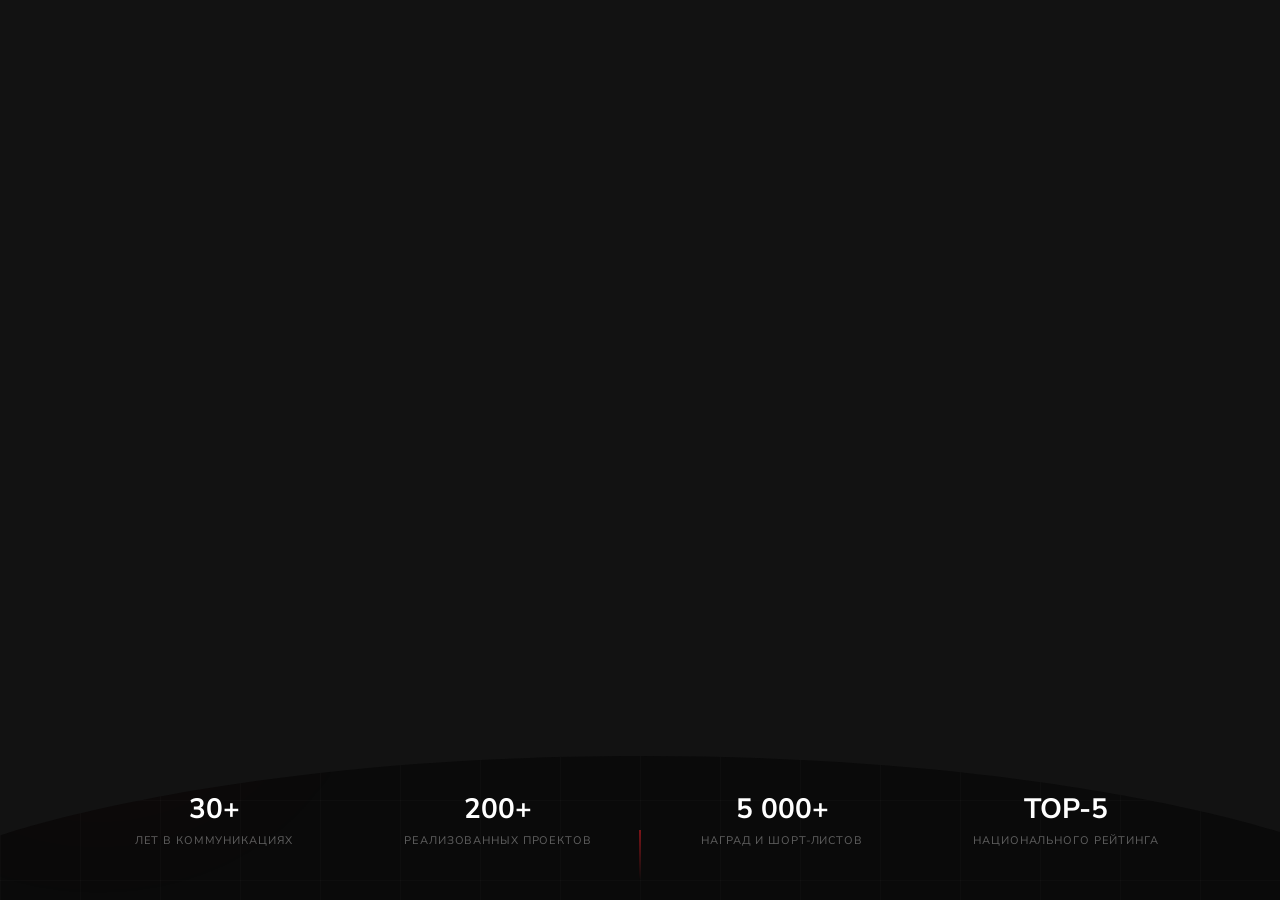
<file: index.html>
<!DOCTYPE html>
<html lang="ru">
<!--<< Header Area >>-->

<head>
    <!-- ========== Meta Tags ========== -->
     <meta charset="UTF-8">
    <meta http-equiv="X-UA-Compatible" content="IE=edge">
    <meta name="viewport" content="width=device-width, initial-scale=1">
    <meta name="author" content="SPN Communications">
    <meta name="description" content="SPN Communications - Консалтинговое агентство в сфере международных и стратегических коммуникаций. 30 лет опыта, 200+ проектов, 5000+ наград.">
    <!-- ======== Page title ============ -->
    <title>SPN Communications — Фабрика Коммуникаций</title>
    <!--<< Favcion >>-->
    <link rel="shortcut icon" href="assets/img/favicon.svg">
    <!--<< Bootstrap min.css >>-->
    <link rel="stylesheet" href="assets/css/bootstrap.min.css">
    <!--<< All Min Css >>-->
    <link rel="stylesheet" href="assets/css/all.min.css">
    <!--<< Animate.css >>-->
    <link rel="stylesheet" href="assets/css/animate.css">
    <!--<< Magnific Popup.css >>-->
    <link rel="stylesheet" href="assets/css/magnific-popup.css">
    <!--<< MeanMenu.css >>-->
    <link rel="stylesheet" href="assets/css/meanmenu.css">
    <!--<< Swiper Bundle.css >>-->
    <link rel="stylesheet" href="assets/css/swiper-bundle.min.css">
    <!--<< Nice Select.css >>-->
    <link rel="stylesheet" href="assets/css/nice-select.css">
    <!--<< Main.css >>-->
    <link rel="stylesheet" href="assets/css/main.css">
    <!-- SVG Animation Styles -->
    <style>
        @keyframes spn-float1{0%,100%{transform:translateY(0) rotate(0deg)}50%{transform:translateY(-15px) rotate(5deg)}}
        @keyframes spn-float2{0%,100%{transform:translateY(0) rotate(0deg)}50%{transform:translateY(10px) rotate(-3deg)}}
        @keyframes spn-pulse{0%,100%{opacity:.15}50%{opacity:.35}}
        @keyframes spn-dash{to{stroke-dashoffset:0}}
        @keyframes spn-rotate{from{transform:rotate(0deg)}to{transform:rotate(360deg)}}
        @keyframes spn-scale{0%,100%{transform:scale(1)}50%{transform:scale(1.05)}}
        @keyframes spn-fade{0%,100%{opacity:.3}50%{opacity:.7}}
        @keyframes spn-slide{0%{transform:translateX(-10px)}100%{transform:translateX(10px)}}
        .spn-f1{animation:spn-float1 6s ease-in-out infinite}
        .spn-f2{animation:spn-float2 8s ease-in-out infinite}
        .spn-p{animation:spn-pulse 4s ease-in-out infinite}
        .spn-dl{stroke-dasharray:200;stroke-dashoffset:200;animation:spn-dash 3s ease forwards}
        .spn-rot{animation:spn-rotate 20s linear infinite}
        .spn-sc{animation:spn-scale 4s ease-in-out infinite}
        .spn-fd{animation:spn-fade 3s ease-in-out infinite}
        .spn-sl{animation:spn-slide 4s ease-in-out infinite alternate}
        .featured-card .thumb svg:hover,.blog-card .main-thumb svg:hover{transform:scale(1.03);transition:transform .3s ease}
        .featured-card .thumb svg,.blog-card .main-thumb svg{transition:transform .3s ease}
        /* Fix typography consistency */
        .section-title-four .title span,
        .section-title-four .title {
            font-family: 'Oswald', sans-serif !important;
            font-weight: 700 !important;
        }
        .section-title-four .title span {
            font-weight: 400 !important;
            color: inherit;
        }
        /* Ensure client grid text is consistent */
        .our-client-area-four .title span {
            font-family: 'Oswald', sans-serif !important;
        }


        /* === SPN HERO === */
        /* === SPN HERO v2 — unique morphing blob design === */
        .spn-hero {
            position: relative;
            min-height: 100vh;
            background: #0a0a0a;
            overflow: hidden;
            display: flex;
            flex-direction: column;
        }
        .spn-hero__blobs {
            position: absolute;
            top: 0; left: 0;
            width: 100%; height: 100%;
            z-index: 1;
            overflow: hidden;
        }
        .spn-hero__blob {
            position: absolute;
            border-radius: 50%;
            filter: blur(80px);
            opacity: 0;
            animation: spn-blob-in 2s ease forwards;
        }
        .spn-hero__blob--1 {
            width: 500px; height: 500px;
            background: radial-gradient(circle, rgba(237,28,36,0.2) 0%, transparent 70%);
            top: -10%; right: -5%;
            animation-delay: 0.2s;
            animation-duration: 2s;
        }
        .spn-hero__blob--2 {
            width: 400px; height: 400px;
            background: radial-gradient(circle, rgba(237,28,36,0.12) 0%, transparent 70%);
            bottom: 10%; left: -8%;
            animation-delay: 0.6s;
        }
        .spn-hero__blob--3 {
            width: 300px; height: 300px;
            background: radial-gradient(circle, rgba(255,255,255,0.04) 0%, transparent 70%);
            top: 40%; left: 40%;
            animation-delay: 1s;
        }
        @keyframes spn-blob-in {
            from { opacity: 0; transform: scale(0.5); }
            to { opacity: 1; transform: scale(1); }
        }
        .spn-hero__grid-overlay {
            position: absolute;
            top: 0; left: 0;
            width: 100%; height: 100%;
            z-index: 1;
            background-image:
                linear-gradient(rgba(255,255,255,0.02) 1px, transparent 1px),
                linear-gradient(90deg, rgba(255,255,255,0.02) 1px, transparent 1px);
            background-size: 80px 80px;
        }
        .spn-hero__corner-mark {
            position: absolute;
            z-index: 2;
            font-family: 'Nunito Sans', sans-serif;
            font-size: 11px;
            letter-spacing: 0.15em;
            text-transform: uppercase;
            color: rgba(255,255,255,0.25);
            opacity: 0;
            animation: spn-fade-up 0.8s ease 1.5s forwards;
        }
        .spn-hero__corner-mark--tl { top: 100px; left: 40px; }
        .spn-hero__corner-mark--br { bottom: 100px; right: 40px; writing-mode: vertical-rl; }
        .spn-hero__content {
            position: relative;
            z-index: 3;
            padding-top: 160px;
            flex: 1;
            display: flex;
            align-items: center;
        }
        .spn-hero__subtitle {
            font-family: 'Oswald', sans-serif;
            font-size: 13px;
            font-weight: 500;
            letter-spacing: 0.3em;
            text-transform: uppercase;
            color: #ED1C24;
            margin-bottom: 24px;
            display: flex;
            align-items: center;
            gap: 16px;
            opacity: 0;
            animation: spn-fade-up 0.8s ease 0.3s forwards;
        }
        .spn-hero__subtitle::before {
            content: '';
            display: block;
            width: 40px;
            height: 2px;
            background: #ED1C24;
        }
        @keyframes spn-fade-up {
            from { opacity: 0; transform: translateY(30px); }
            to { opacity: 1; transform: translateY(0); }
        }
        .spn-hero__title {
            font-family: 'Oswald', sans-serif !important;
            font-weight: 700;
            line-height: 1.08;
            margin: 0;
        }
        .spn-hero__line {
            display: block;
            font-size: clamp(36px, 5vw, 76px);
            color: #fff;
            text-transform: uppercase;
            letter-spacing: 0.02em;
        }
        .spn-hero__line {
            opacity: 0;
            animation: spn-fade-up 0.8s ease forwards;
        }
        .spn-hero__line:nth-child(1) { animation-delay: 0.5s; }
        .spn-hero__line:nth-child(2) { animation-delay: 0.7s; }
        .spn-hero__line:nth-child(3) { animation-delay: 0.9s; }
        .spn-hero__line--accent { color: #ED1C24; }
        .spn-hero__line--outline {
            color: transparent;
            -webkit-text-stroke: 1px rgba(255,255,255,0.4);
        }
        .spn-hero__cta {
            display: inline-flex;
            align-items: center;
            gap: 12px;
            margin-top: 40px;
            padding: 14px 32px;
            border: 1px solid rgba(255,255,255,0.25);
            color: #fff;
            font-family: 'Nunito Sans', sans-serif;
            font-size: 14px;
            font-weight: 600;
            text-decoration: none;
            letter-spacing: 0.1em;
            text-transform: uppercase;
            transition: all 0.4s ease;
            opacity: 0;
            animation: spn-fade-up 0.8s ease 1.2s forwards;
        }
        .spn-hero__cta:hover {
            background: #ED1C24;
            border-color: #ED1C24;
            color: #fff;
        }
        .spn-hero__right {
            display: flex;
            flex-direction: column;
            justify-content: space-between;
            height: 100%;
        }
        .spn-hero__desc {
            color: rgba(255,255,255,0.45);
            font-family: 'Nunito Sans', sans-serif;
            font-size: 15px;
            line-height: 1.8;
            max-width: 300px;
            margin-left: auto;
            opacity: 0;
            animation: spn-fade-up 0.8s ease 1s forwards;
        }
        .spn-hero__stats {
            position: relative;
            z-index: 3;
            padding: 30px 0;
            border-top: 1px solid rgba(255,255,255,0.08);
        }
        .spn-hero__stats-grid {
            display: grid;
            grid-template-columns: repeat(4, 1fr);
            gap: 20px;
        }
        .spn-hero__stat {
            text-align: center;
            padding: 15px 0;
            opacity: 0;
            animation: spn-fade-up 0.6s ease forwards;
        }
        .spn-hero__stat:nth-child(1) { animation-delay: 1.4s; }
        .spn-hero__stat:nth-child(2) { animation-delay: 1.6s; }
        .spn-hero__stat:nth-child(3) { animation-delay: 1.8s; }
        .spn-hero__stat:nth-child(4) { animation-delay: 2.0s; }
        .spn-hero__stat-num {
            display: block;
            font-family: 'Oswald', sans-serif;
            font-weight: 700;
            font-size: 28px;
            color: #fff;
        }
        .spn-hero__stat-label {
            display: block;
            font-family: 'Nunito Sans', sans-serif;
            font-size: 11px;
            color: rgba(255,255,255,0.35);
            margin-top: 4px;
            text-transform: uppercase;
            letter-spacing: 0.08em;
        }
        .spn-hero__scroll {
            position: absolute;
            bottom: 20px;
            left: 50%;
            transform: translateX(-50%);
            z-index: 3;
        }
        .spn-hero__scroll-line {
            width: 1px;
            height: 50px;
            background: linear-gradient(to bottom, #ED1C24, transparent);
            animation: spn-scroll-pulse 2s ease-in-out infinite;
        }
        @keyframes spn-scroll-pulse {
            0%, 100% { opacity: 1; transform: scaleY(1); }
            50% { opacity: 0.3; transform: scaleY(0.5); transform-origin: top; }
        }
        @media (max-width: 991px) {
            .spn-hero__stats-grid { grid-template-columns: repeat(2, 1fr); }
            .spn-hero__desc { margin-left: 0; margin-top: 30px; max-width: 100%; }
            .spn-hero__corner-mark { display: none; }
        }
        @media (max-width: 575px) {
            .spn-hero__stats-grid { grid-template-columns: 1fr 1fr; }
            .spn-hero__content { padding-top: 120px; }
        }

        /* === SPN Practices listing section === */
        .spn-practices {
            padding: 80px 0;
        }
        .spn-practices__header {
            display: flex;
            align-items: flex-end;
            justify-content: space-between;
            margin-bottom: 50px;
            gap: 30px;
        }
        .spn-practices__title {
            font-family: 'Oswald', sans-serif !important;
            font-size: clamp(28px, 3.5vw, 48px);
            font-weight: 700;
            line-height: 1.15;
            color: #121212;
            margin: 0;
        }
        .spn-practices__title span { color: #ED1C24; }
        .spn-practices__list {
            list-style: none;
            margin: 0;
            padding: 0;
            counter-reset: practice;
        }
        .spn-practices__item {
            counter-increment: practice;
            border-bottom: 1px solid rgba(0,0,0,0.1);
        }
        .spn-practices__item:first-child {
            border-top: 1px solid rgba(0,0,0,0.1);
        }
        .spn-practices__link {
            display: flex;
            align-items: center;
            padding: 22px 0;
            color: #121212;
            text-decoration: none;
            font-family: 'Nunito Sans', sans-serif;
            font-size: 18px;
            font-weight: 600;
            transition: all 0.3s ease;
            gap: 20px;
        }
        .spn-practices__link::before {
            content: counter(practice, decimal-leading-zero);
            font-family: 'Oswald', sans-serif;
            font-size: 14px;
            font-weight: 400;
            color: #ED1C24;
            min-width: 28px;
        }
        .spn-practices__link::after {
            content: '';
            display: block;
            width: 20px;
            height: 20px;
            margin-left: auto;
            background: url("data:image/svg+xml,%3Csvg xmlns='http://www.w3.org/2000/svg' viewBox='0 0 20 20' fill='none'%3E%3Cpath d='M4 16L16 4M16 4H6M16 4V14' stroke='%23121212' stroke-width='1.5'/%3E%3C/svg%3E") no-repeat center;
            opacity: 0;
            transform: translateX(-10px);
            transition: all 0.3s ease;
        }
        .spn-practices__link:hover {
            color: #ED1C24;
            padding-left: 8px;
        }
        .spn-practices__link:hover::after {
            opacity: 1;
            transform: translateX(0);
        }

        /* Fix overflow globally */
        .section-title-four .title {
            max-width: 100%;
            overflow-wrap: break-word;
            word-break: break-word;
        }
        body {
            overflow-x: hidden;
        }

        /* === Mobile Responsive === */
        @media (max-width: 768px) {
            .spn-hero__line {
                font-size: clamp(28px, 8vw, 48px) !important;
            }
            .spn-hero__content {
                padding-top: 100px;
            }
            .spn-hero__subtitle {
                font-size: 11px;
                margin-bottom: 16px;
            }
            .spn-hero__cta {
                margin-top: 24px;
                padding: 12px 24px;
                font-size: 13px;
            }
            .spn-hero__stat-num {
                font-size: 22px;
            }
            .spn-hero__stat-label {
                font-size: 10px;
            }
            .spn-practices__link {
                font-size: 16px;
                padding: 18px 0;
            }
            .spn-practices__title {
                font-size: clamp(24px, 6vw, 36px) !important;
            }
            .spn-card {
                aspect-ratio: 16/10;
            }
            .spn-card--about {
                aspect-ratio: 16/9;
            }
            .spn-card--about .spn-card__title {
                font-size: 28px;
            }
            .spn-card--service {
                min-height: 200px;
            }
            .featured-card .card-title {
                font-size: 18px !important;
            }
            .section-title-four .title {
                font-size: clamp(24px, 5vw, 40px) !important;
            }
            .footer-center .bottom-title {
                font-size: clamp(24px, 6vw, 40px) !important;
            }
        }
        @media (max-width: 480px) {
            .spn-hero__line {
                font-size: clamp(24px, 9vw, 40px) !important;
            }
            .spn-hero__stats-grid {
                grid-template-columns: 1fr 1fr;
                gap: 12px;
            }
            .spn-hero__stat {
                padding: 10px 0;
            }
            .spn-card__num {
                font-size: 32px;
            }
        }

        /* === Client cards mobile fix === */
        .our-client-area-four .cards .card-items {
            overflow: hidden;
            text-align: center;
        }
        @media (max-width: 575px) {
            .our-client-area-four .cards .card-items div {
                font-size: 14px !important;
                letter-spacing: 1px !important;
                word-break: break-word;
            }
        }
        @media (max-width: 400px) {
            .our-client-area-four .cards .card-items div {
                font-size: 12px !important;
                letter-spacing: 0 !important;
            }
        }

        /* === SPN Placeholder Cards === */
        /* Make parent containers stretch cards */
        .featured-card .thumb,
        .featured-card .hover-item,
        .featured-card .hover-item a.thumb {
            display: block;
            width: 100%;
        }
        .featured-card .thumb.no-cursor {
            display: block;
            width: 100%;
        }
        .spn-card {
            width: 100%;
            border-radius: 12px;
            overflow: hidden;
            position: relative;
            aspect-ratio: 3/2;
            display: flex;
            align-items: flex-end;
            padding: 24px;
            box-sizing: border-box;
        }
        .spn-card--1 { background: linear-gradient(135deg, #1a1a2e 0%, #2d1f3d 100%); }
        .spn-card--2 { background: linear-gradient(135deg, #0f2027 0%, #203a43 50%, #2c5364 100%); }
        .spn-card--3 { background: linear-gradient(135deg, #232526 0%, #414345 100%); }
        .spn-card--4 { background: linear-gradient(135deg, #0c0c0c 0%, #1a1a2e 50%, #2d1f3d 100%); }
        .spn-card--5 { background: linear-gradient(135deg, #141e30 0%, #243b55 100%); }
        .spn-card--6 { background: linear-gradient(135deg, #0f0c29 0%, #302b63 50%, #24243e 100%); }
        .spn-card--red { background: linear-gradient(135deg, #8b0000 0%, #ED1C24 100%); }
        .spn-card__label {
            font-family: 'Nunito Sans', sans-serif;
            font-size: 12px;
            letter-spacing: 0.15em;
            text-transform: uppercase;
            color: rgba(255,255,255,0.5);
        }
        .spn-card__num {
            position: absolute;
            top: 20px;
            right: 24px;
            font-family: 'Oswald', sans-serif;
            font-size: 48px;
            font-weight: 700;
            color: rgba(255,255,255,0.08);
            line-height: 1;
        }
        .spn-card--about {
            aspect-ratio: 4/3;
            background: linear-gradient(135deg, #ED1C24 0%, #b71c1c 100%);
            align-items: center;
            justify-content: center;
            flex-direction: column;
            gap: 8px;
        }
        .spn-card--about .spn-card__title {
            font-family: 'Oswald', sans-serif;
            font-size: 36px;
            font-weight: 700;
            color: #fff;
        }
        .spn-card--about .spn-card__label {
            color: rgba(255,255,255,0.7);
        }
        .spn-card--team {
            aspect-ratio: 3/4;
            background: #f0f0f0;
            align-items: center;
            justify-content: center;
        }
        .spn-card--team-inner {
            width: 80px;
            height: 80px;
            border-radius: 50%;
            background: #e0e0e0;
        }
        .spn-card--news {
            aspect-ratio: 16/10;
            background: linear-gradient(135deg, #f8f8f8 0%, #efefef 100%);
            border: 1px solid #e8e8e8;
        }
        .spn-card--news .spn-card__label {
            color: #999;
        }
        .spn-card--service {
            aspect-ratio: auto;
            min-height: 300px;
            align-items: flex-end;
        }
        .spn-card--service .spn-card__label { color: rgba(255,255,255,0.6); }
        .spn-card--sm {
            aspect-ratio: 1;
            max-width: 80px;
            padding: 12px;
            align-items: center;
            justify-content: center;
            border-radius: 8px;
            background: #f5f5f5;
            border: 1px solid #eee;
        }
        .spn-card--sm-dot {
            width: 24px;
            height: 24px;
            border-radius: 50%;
            background: #ED1C24;
            opacity: 0.15;
        }

        /* Fix ALL title overflow */
        .section-title-four .title,
        .section-title .title,
        .service-area-four .title {
            font-size: clamp(28px, 4vw, 56px) !important;
            max-width: 100%;
            overflow-wrap: break-word;
            word-break: break-word;
        }
    </style>
    <!--<< Google Fonts: Oswald + Nunito Sans >>-->
    <link rel="preconnect" href="https://fonts.googleapis.com">
    <link rel="preconnect" href="https://fonts.gstatic.com" crossorigin>
    <link href="https://fonts.googleapis.com/css2?family=Oswald:wght@400;500;600;700&family=Nunito+Sans:wght@300;400;600;700&display=swap" rel="stylesheet">
</head>

<body>
    <!-- loading-area-start -->
    <div class="loader-wrap">
        <svg viewBox="0 0 1000 1000" preserveAspectRatio="none">
            <path id="svg" d="M0,1005S175,995,500,995s500,5,500,5V0H0Z"></path>
        </svg>
        <div class="loader-wrap-heading">
            <div class="load-text">
                <span>S</span>
                <span>P</span>
                <span>N</span>
            </div>
        </div>
    </div>
    <!-- loading-area-end -->

    <!-- GT Back To Top Start -->
    <button id="gt-back-top" class="gt-back-to-top">
        <i class="fa-solid fa-chevrons-up"></i>
    </button>

    <!-- GT MouseCursor Start -->
    <div class="mouseCursor cursor-outer"></div>
    <div class="mouseCursor cursor-inner"></div>


  <!-- Offcanvas Area Start -->
    <div class="fix-area">
        <div class="offcanvas__info">
            <div class="offcanvas__wrapper">
                <div class="offcanvas__content">
                    <div class="offcanvas__top mb-5 d-flex justify-content-between align-items-center">
                        <div class="offcanvas__logo">
                            <a href="index.html">
                                <img src="assets/img/logo/spn-logo.svg" alt="SPN Communications">
                            </a>
                        </div>
                        <div class="offcanvas__close">
                            <button>
                                <i class="fas fa-times"></i>
                            </button>
                        </div>
                    </div>
                    <p class="text d-none d-xl-block">
                        SPN Communications — консалтинговое агентство в сфере международных и стратегических коммуникаций. Более 30 лет мы помогаем лидерам рынка выстраивать эффективные коммуникации.
                    </p>
                    <div class="mobile-menu fix mb-3"></div>
                    <div class="offcanvas__contact">
                        <h4 class="d-none d-xl-block">Контакты</h4>
                        <ul class="d-none d-xl-block">
                            <li class="d-flex align-items-center">
                                <div class="offcanvas__contact-icon">
                                    <i class="fal fa-map-marker-alt"></i>
                                </div>
                                <div class="offcanvas__contact-text">
                                    <a target="_blank" href="#">Москва, Россия</a>
                                </div>
                            </li>
                            <li class="d-flex align-items-center">
                                <div class="offcanvas__contact-icon mr-15">
                                    <i class="fal fa-envelope"></i>
                                </div>
                                <div class="offcanvas__contact-text">
                                    <a href="mailto:info@spncomms.com"><span>info@spncomms.com</span></a>
                                </div>
                            </li>
                            <li class="d-flex align-items-center">
                                <div class="offcanvas__contact-icon mr-15">
                                    <i class="fal fa-clock"></i>
                                </div>
                                <div class="offcanvas__contact-text">
                                    <a target="_blank" href="#">Пн-Пт, 09:00 - 18:00</a>
                                </div>
                            </li>
                            <li class="d-flex align-items-center">
                                <div class="offcanvas__contact-icon mr-15">
                                    <i class="far fa-phone"></i>
                                </div>
                                <div class="offcanvas__contact-text">
                                    <a href="tel:+74951234567">+7 (495) 123-45-67</a>
                                </div>
                            </li>
                        </ul>

                        <div class="social-icon d-flex align-items-center">
                            <a href="#"><i class="fab fa-facebook-f"></i></a>
                            <a href="#"><i class="fab fa-telegram-plane"></i></a>
                            <a href="#"><i class="fab fa-vk"></i></a>
                            <a href="#"><i class="fab fa-linkedin-in"></i></a>
                        </div>
                    </div>
                </div>
            </div>
        </div>
    </div>
    <div class="offcanvas__overlay"></div>

    <!-- Header Section Start -->
    <header class="header-section">
        <div id="header-sticky" class="header-4">
            <div class="container-fluid">
                <div class="mega-menu-wrapper">
                    <div class="header-main">
                        <div class="logo">
                            <a href="index.html" class="header-logo-2">
                                <img src="assets/img/logo/spn-logo.svg" alt="SPN Communications">
                            </a>
                        </div>

                        <div class="header-left">
                            <div class="mean__menu-wrapper">
                                <div class="main-menu">
                                    <nav id="mobile-menu">
                                        <ul>
                                            <li>
                                                <a href="#about">О нас</a>
                                            </li>
                                            <li class="has-dropdown">
                                                <a href="javascript:void(0)">
                                                    Практики <i class="fa-solid fa-chevron-down"></i>
                                                </a>
                                                <ul class="submenu">
                                                    <li><a href="service-strategy.html">Коммуникационные стратегии</a></li>
                                                    <li><a href="service-events.html">Событийный менеджмент</a></li>
                                                    <li><a href="service-digital.html">Цифровые коммуникации</a></li>
                                                    <li><a href="service-research.html">Исследования и аналитика</a></li>
                                                    <li><a href="service-esg.html">Устойчивое развитие</a></li>
                                                    <li><a href="service-branding.html">Брендинг</a></li>
                                                    <li><a href="service-gr.html">Government Relations</a></li>
                                                </ul>
                                            </li>
                                            <li>
                                                <a href="#cases">Кейсы</a>
                                            </li>
                                            <li>
                                                <a href="#news">Новости</a>
                                            </li>
                                            <li>
                                                <a href="#team">Команда</a>
                                            </li>
                                            <li>
                                                <a href="#contacts">Контакты</a>
                                            </li>
                                        </ul>
                                    </nav>
                                </div>
                            </div>
                        </div>

                        <div class="header-right d-flex justify-content-end align-items-center">
                            <div class="hero-button">
                                <a href="#contacts" class="solid-btn">Связаться</a>
                            </div>

                            <div class="header__hamburger">
                                <div class="sidebar__toggle">
                                    <div class="header-bar">
                                        <svg width="24" height="24" viewBox="0 0 24 24" fill="none"
                                            xmlns="http://www.w3.org/2000/svg">
                                            <path
                                                d="M13 18H5C4.4 18 4 17.6 4 17C4 16.4 4.4 16 5 16H13C13.6 16 14 16.4 14 17C14 17.6 13.6 18 13 18Z"
                                                fill="#121212" />
                                            <path
                                                d="M19 13H5C4.4 13 4 12.6 4 12C4 11.4 4.4 11 5 11H19C19.6 11 20 11.4 20 12C20 12.6 19.6 13 19 13Z"
                                                fill="#121212" />
                                            <path
                                                d="M19 8H11C10.4 8 10 7.6 10 7C10 6.4 10.4 6 11 6H19C19.6 6 20 6.4 20 7C20 7.6 19.6 8 19 8Z"
                                                fill="#121212" />
                                        </svg>

                                    </div>
                                </div>
                            </div>
                        </div>
                    </div>
                </div>
            </div>
        </div>
    </header>
    <!-- Header Section End -->

    <div id="smooth-wrapper">
        <div id="smooth-content">

            <!-- Hero Section Start -->
            <section class="spn-hero" id="hero">
                <div class="spn-hero__blobs">
                    <div class="spn-hero__blob spn-hero__blob--1"></div>
                    <div class="spn-hero__blob spn-hero__blob--2"></div>
                    <div class="spn-hero__blob spn-hero__blob--3"></div>
                </div>
                <div class="spn-hero__grid-overlay"></div>
                <div class="spn-hero__corner-mark spn-hero__corner-mark--tl">Est. 1994 / Moscow</div>
                <div class="spn-hero__corner-mark spn-hero__corner-mark--br">Strategic communications</div>

                <div class="container spn-hero__content">
                    <div class="row align-items-center">
                        <div class="col-xl-8 col-lg-8">
                            <div class="spn-hero__subtitle">Фабрика Коммуникаций</div>
                            <h1 class="spn-hero__title">
                                <span class="spn-hero__line">Стратегические</span>
                                <span class="spn-hero__line spn-hero__line--accent">коммуникации</span>
                                <span class="spn-hero__line spn-hero__line--outline">для лидеров</span>
                                <span class="spn-hero__line">рынка</span>
                            </h1>
                            <a href="#contacts" class="spn-hero__cta">
                                <span>Связаться</span>
                                <svg width="18" height="18" viewBox="0 0 20 20" fill="none"><path d="M4 16L16 4M16 4H6M16 4V14" stroke="currentColor" stroke-width="1.5"/></svg>
                            </a>
                        </div>
                        <div class="col-xl-4 col-lg-4">
                            <p class="spn-hero__desc">
                                Консалтинговое агентство в&nbsp;сфере международных и&nbsp;стратегических коммуникаций. TOP-5 национального рейтинга.
                            </p>
                        </div>
                    </div>
                </div>

                <div class="spn-hero__stats">
                    <div class="container">
                        <div class="spn-hero__stats-grid">
                            <div class="spn-hero__stat">
                                <span class="spn-hero__stat-num">30+</span>
                                <span class="spn-hero__stat-label">лет в коммуникациях</span>
                            </div>
                            <div class="spn-hero__stat">
                                <span class="spn-hero__stat-num">200+</span>
                                <span class="spn-hero__stat-label">реализованных проектов</span>
                            </div>
                            <div class="spn-hero__stat">
                                <span class="spn-hero__stat-num">5 000+</span>
                                <span class="spn-hero__stat-label">наград и шорт-листов</span>
                            </div>
                            <div class="spn-hero__stat">
                                <span class="spn-hero__stat-num">TOP-5</span>
                                <span class="spn-hero__stat-label">национального рейтинга</span>
                            </div>
                        </div>
                    </div>
                </div>

                <div class="spn-hero__scroll">
                    <div class="spn-hero__scroll-line"></div>
                </div>
            </section>
            <!-- Hero Section End -->

            <!-- About Section Start -->
            <div id="about" class="about-area pt-150 pb-150 fix">
                <div class="about-wrapper style-4">
                    <div class="container">
                        <div class="row gy-5">
                            <div class="col-xl-6">
                                <div class="about-left-content">
                                    <div class="thumb fix">
                                        <div class="spn-card spn-card--about"><span class="spn-card__title">SPN</span><span class="spn-card__label">С 1994 года</span></div>
                                    </div>
                                </div>
                            </div>

                            <div class="col-xl-6">
                                <div class="about-right-content">
                                    <div class="section-title-four">
                                        <div class="sub-title title-anim">
                                            <div class="icon">
                                                <svg xmlns="http://www.w3.org/2000/svg" width="34" height="9"
                                                    viewBox="0 0 34 9" fill="none">
                                                    <rect width="34" height="2" fill="#121212" />
                                                    <rect x="14" y="7" width="20" height="2" fill="#121212" />
                                                </svg>
                                            </div>

                                            О нашем агентстве
                                        </div>

                                        <div class="title title-anim">
                                            Фабрика коммуникаций
                                            <br><span>с 30-летним опытом</span>
                                        </div>
                                    </div>

                                    <div class="about-text-content">
                                        <p class="content-text">Стратегический партнер для лидеров рынка</p>
                                        <span>
                                            SPN Communications — одно из ведущих консалтинговых агентств России в сфере международных и стратегических коммуникаций. Мы помогаем крупнейшим компаниям, государственным структурам и международным организациям выстраивать эффективные коммуникации, управлять репутацией и достигать бизнес-целей через профессиональный PR, событийный менеджмент и цифровые решения.
                                        </span>
                                    </div>

                                    <div class="about-card">
                                        <div class="about-card-items">
                                            <span>01</span>
                                            <div class="card-title">Стратегия и аналитика</div>
                                        </div>

                                        <div class="about-card-items">
                                            <span>02</span>
                                            <div class="card-title">Креатив и реализация</div>
                                        </div>

                                        <div class="about-card-items">
                                            <span>03</span>
                                            <div class="card-title">Результат и KPI</div>
                                        </div>
                                    </div>

                                    <div class="btn-content">
                                        <div class="simple-btn-black gt_fade_anim" data-delay=".5" data-fade-from="top"
                                            data-ease="bounce">
                                            <a href="#contacts"
                                            class="gt-hover-btn gt-hover-btn-item gt-btn-circle-2 d-inline-flex align-items-center justify-content-center flex-column ">
                                            <span class="gt-btn-circle-text-2">Подробнее</span>
                                            <i class="gt-btn-circle-dot"></i>
                                            </a>
                                        </div>
                                    </div>
                                </div>
                            </div>
                        </div>
                    </div>
                </div>
            </div>
            <!-- About Section End -->

            <!-- Featured / Cases Section Start -->
            <div id="cases" class="featured-area-four portfolio__area pt-150 pb-150 fix">
                <div class="featured-wrapper">
                    <div class="container">
                        <div class="section-title-four mb-75">
                            <div class="section-title-inner">
                                <div class="sub-title title-anim">
                                    <div class="icon">
                                        <svg xmlns="http://www.w3.org/2000/svg" width="34" height="9" viewBox="0 0 34 9"
                                            fill="none">
                                            <rect width="34" height="2" fill="#121212" />
                                            <rect x="14" y="7" width="20" height="2" fill="#121212" />
                                        </svg>
                                    </div>

                                    Наши кейсы
                                </div>

                                <div class="arrow-shape wow move-shape-2" data-wow-delay="0.9s">
                                    <svg xmlns="http://www.w3.org/2000/svg" width="469" height="16" viewBox="0 0 469 16"
                                        fill="none">
                                        <path
                                            d="M468.707 8.70707C469.098 8.31654 469.098 7.68338 468.707 7.29285L462.343 0.928892C461.953 0.538367 461.319 0.538367 460.929 0.928892C460.538 1.31942 460.538 1.95258 460.929 2.34311L466.586 7.99996L460.929 13.6568C460.538 14.0473 460.538 14.6805 460.929 15.071C461.319 15.4616 461.953 15.4616 462.343 15.071L468.707 8.70707ZM0 8L8.74228e-08 9L468 8.99996L468 7.99996L468 6.99996L-8.74228e-08 7L0 8Z"
                                            fill="#121212" />
                                    </svg>
                                </div>

                                <div class="title title-anim portfolio__text">Проекты</div>
                            </div>

                            <p class="text title-anim">
                                За 30 лет работы мы реализовали более 200 проектов для крупнейших российских и международных компаний, государственных структур и общественных организаций.
                            </p>
                        </div>

                        <div class="row">
                            <div class="col-xl-6 col-lg-6 col-md-6">
                                <div class="featured-card">
                                    <div class="hover-item" data-cursor="Подробнее">
                                        <a href="#" class="thumb no-cursor">
                                            <div class="spn-card spn-card--1"><span class="spn-card__label">Конференция</span><span class="spn-card__num">01</span></div>
                                            <div class="cursor-content"></div>
                                        </a>
                                    </div>

                                    <div class="card-content">
                                        <div class="card-title"><a href="#">Baltic Weekend</a></div>
                                        <p class="text">25-летняя конференция | 350+ гостей | 700+ упоминаний в СМИ | Охват 30M в соцсетях</p>
                                    </div>
                                </div>
                            </div>

                            <div class="col-xl-6 col-lg-6 col-md-6">
                                <div class="featured-card">
                                    <div class="hover-item" data-cursor="Подробнее">
                                        <a href="#" class="thumb no-cursor">
                                            <div class="spn-card spn-card--2"><span class="spn-card__label">Инновации</span><span class="spn-card__num">02</span></div>
                                            <div class="cursor-content"></div>
                                        </a>
                                    </div>

                                    <div class="card-content">
                                        <div class="card-title"><a href="#">Игры Будущего</a></div>
                                        <p class="text">Инновационный международный проект | Стратегические коммуникации</p>
                                    </div>
                                </div>
                            </div>

                            <div class="col-xl-6 col-lg-6 col-md-6">
                                <div class="featured-card">
                                    <div class="hover-item" data-cursor="Подробнее">
                                        <a href="#" class="thumb no-cursor">
                                            <div class="spn-card spn-card--3"><span class="spn-card__label">Дипломатия</span><span class="spn-card__num">03</span></div>
                                            <div class="cursor-content"></div>
                                        </a>
                                    </div>

                                    <div class="card-content">
                                        <div class="card-title"><a href="#">Саммит Россия-Африка</a></div>
                                        <p class="text">5 мероприятий | 40 журналистов из 21 страны | 5 270+ упоминаний в СМИ</p>
                                    </div>
                                </div>
                            </div>

                            <div class="col-xl-6 col-lg-6 col-md-6">
                                <div class="featured-card">
                                    <div class="hover-item" data-cursor="Подробнее">
                                        <a href="#" class="thumb no-cursor">
                                            <div class="spn-card spn-card--4"><span class="spn-card__label">Международный форум</span><span class="spn-card__num">04</span></div>
                                            <div class="cursor-content"></div>
                                        </a>
                                    </div>

                                    <div class="card-content">
                                        <div class="card-title"><a href="#">Форум Россия-АСЕАН</a></div>
                                        <p class="text">500+ делегатов | 30+ СМИ | 100M+ совокупный охват</p>
                                    </div>
                                </div>
                            </div>

                            <div class="col-xl-6 col-lg-6 col-md-6">
                                <div class="featured-card">
                                    <div class="hover-item" data-cursor="Подробнее">
                                        <a href="#" class="thumb no-cursor">
                                            <div class="spn-card spn-card--5"><span class="spn-card__label">Медиакампания</span><span class="spn-card__num">05</span></div>
                                            <div class="cursor-content"></div>
                                        </a>
                                    </div>

                                    <div class="card-content">
                                        <div class="card-title"><a href="#">Кампания «Балтика Хоп»</a></div>
                                        <p class="text">Многоэтапная медиакампания | 90% нативного контента | Удвоение KPI</p>
                                    </div>
                                </div>
                            </div>

                            <div class="col-xl-6 col-lg-6 col-md-6">
                                <div class="featured-card">
                                    <div class="hover-item" data-cursor="Подробнее">
                                        <a href="#" class="thumb no-cursor">
                                            <div class="spn-card spn-card--6"><span class="spn-card__label">Бизнес</span><span class="spn-card__num">06</span></div>
                                            <div class="cursor-content"></div>
                                        </a>
                                    </div>

                                    <div class="card-content">
                                        <div class="card-title"><a href="#">Бизнес-сессии Турция/Вьетнам/Таиланд</a></div>
                                        <p class="text">Международное вовлечение | 100-400 публикаций в СМИ на каждую сессию</p>
                                    </div>
                                </div>
                            </div>
                        </div>
                    </div>
                </div>
            </div>
            <!-- Featured / Cases Section End -->

            <!-- Service Section Start -->
            <div class="service-area-four pt-150 pb-150 fix">
                <div class="service-wrapper">
                    <div class="container fix">
                        <div class="gt-funfact-panel-wrap-2">

                            <!-- Service 1: Коммуникационные стратегии -->
                            <div class="gt-funfact-panel-2">
                                <div class="row gy-4">
                                    <div class="col-xl-5 col-lg-5">
                                        <div class="service-left-content">
                                            <div class="section-title-four">
                                                <div class="sub-title title-anim">
                                                    <div class="icon">
                                                        <svg xmlns="http://www.w3.org/2000/svg" width="34" height="9"
                                                            viewBox="0 0 34 9" fill="none">
                                                            <rect width="34" height="2" fill="#121212" />
                                                            <rect x="14" y="7" width="20" height="2" fill="#121212" />
                                                        </svg>
                                                    </div>

                                                    Наши практики
                                                </div>

                                                <div class="title title-anim">
                                                    Коммуникационные
                                                    <span>стратегии</span>
                                                </div>
                                            </div>

                                            <div class="service-right-bottom">
                                                <div class="thumb">
                                                    <div class="spn-card--sm"><div class="spn-card--sm-dot"></div></div>
                                                    <span>01</span>
                                                </div>

                                                <div class="simple-btn-white gt_fade_anim" data-delay=".5"
                                                    data-fade-from="top" data-ease="bounce">
                                                    <a href="service-strategy.html"
                                                        class="gt-hover-btn gt-hover-btn-item gt-btn-circle-2 d-inline-flex align-items-center justify-content-center flex-column bg-2">
                                                        <span class="gt-btn-circle-text-2">Подробнее</span>
                                                        <i class="gt-btn-circle-dot bg-2"></i>
                                                    </a>
                                                </div>
                                            </div>
                                        </div>
                                    </div>

                                    <div class="col-xl-4 col-lg-4">
                                        <div class="main-thumb">
                                            <div class="spn-card spn-card--service spn-card--red"><span class="spn-card__label">Стратегии</span></div>
                                        </div>
                                    </div>

                                    <div class="col-xl-3 col-lg-3">
                                        <div class="service-right-content">
                                            <p class="text">Разработка комплексных коммуникационных стратегий для достижения бизнес-целей и укрепления репутации.</p>
                                            <ul>
                                                <li>360-кампании и PR</li>
                                                <li>Лидерские коммуникации</li>
                                                <li>Антикризисное управление</li>
                                            </ul>
                                        </div>
                                    </div>
                                </div>
                            </div>

                            <!-- Service 2: Событийный менеджмент -->
                            <div class="gt-funfact-panel-2 row-contol">
                                <div class="row gy-4">
                                    <div class="col-xl-5 col-lg-5">
                                        <div class="service-left-content">
                                            <div class="section-title-four">
                                                <div class="sub-title title-anim">
                                                    <div class="icon">
                                                        <svg xmlns="http://www.w3.org/2000/svg" width="34" height="9"
                                                            viewBox="0 0 34 9" fill="none">
                                                            <rect width="34" height="2" fill="#121212" />
                                                            <rect x="14" y="7" width="20" height="2" fill="#121212" />
                                                        </svg>
                                                    </div>

                                                    Наши практики
                                                </div>

                                                <div class="title title-anim">
                                                   Событийный
                                                    <span>менеджмент</span>
                                                </div>
                                            </div>

                                            <div class="service-right-bottom">
                                                <div class="thumb">
                                                    <div class="spn-card--sm"><div class="spn-card--sm-dot"></div></div>
                                                    <span>02</span>
                                                </div>

                                                <div class="simple-btn-white gt_fade_anim" data-delay=".5"
                                                    data-fade-from="top" data-ease="bounce">
                                                   <a href="service-events.html"
                                                        class="gt-hover-btn gt-hover-btn-item gt-btn-circle-2 d-inline-flex align-items-center justify-content-center flex-column bg-2">
                                                        <span class="gt-btn-circle-text-2">Подробнее</span>
                                                        <i class="gt-btn-circle-dot bg-2"></i>
                                                    </a>
                                                </div>
                                            </div>
                                        </div>
                                    </div>

                                    <div class="col-xl-4 col-lg-4">
                                        <div class="main-thumb">
                                            <div class="spn-card spn-card--service spn-card--2"><span class="spn-card__label">События</span></div>
                                        </div>
                                    </div>

                                    <div class="col-xl-3 col-lg-3">
                                        <div class="service-right-content">
                                            <p class="text">Организация мероприятий любого масштаба — от камерных пресс-завтраков до международных форумов.</p>
                                            <ul>
                                                <li>Офлайн/онлайн мероприятия</li>
                                                <li>MICE-проекты по всему миру</li>
                                                <li>Пресс-завтраки и чемпионаты</li>
                                            </ul>
                                        </div>
                                    </div>
                                </div>
                            </div>

                            <!-- Service 3: Цифровые коммуникации -->
                            <div class="gt-funfact-panel-2 row-contol">
                                <div class="row gy-4">
                                    <div class="col-xl-5 col-lg-5">
                                        <div class="service-left-content">
                                            <div class="section-title-four">
                                                <div class="sub-title title-anim">
                                                    <div class="icon">
                                                        <svg xmlns="http://www.w3.org/2000/svg" width="34" height="9"
                                                            viewBox="0 0 34 9" fill="none">
                                                            <rect width="34" height="2" fill="#121212" />
                                                            <rect x="14" y="7" width="20" height="2" fill="#121212" />
                                                        </svg>
                                                    </div>

                                                    Наши практики
                                                </div>

                                                <div class="title title-anim">
                                                    Цифровые
                                                    <span>коммуникации</span>
                                                </div>
                                            </div>

                                            <div class="service-right-bottom">
                                                <div class="thumb">
                                                    <div class="spn-card--sm"><div class="spn-card--sm-dot"></div></div>
                                                    <span>03</span>
                                                </div>

                                                <div class="simple-btn-white gt_fade_anim" data-delay=".5"
                                                    data-fade-from="top" data-ease="bounce">
                                                    <a href="service-digital.html"
                                                        class="gt-hover-btn gt-hover-btn-item gt-btn-circle-2 d-inline-flex align-items-center justify-content-center flex-column bg-2">
                                                        <span class="gt-btn-circle-text-2">Подробнее</span>
                                                        <i class="gt-btn-circle-dot bg-2"></i>
                                                    </a>
                                                </div>
                                            </div>
                                        </div>
                                    </div>

                                    <div class="col-xl-4 col-lg-4">
                                        <div class="main-thumb">
                                            <div class="spn-card spn-card--service spn-card--3"><span class="spn-card__label">Digital</span></div>
                                        </div>
                                    </div>

                                    <div class="col-xl-3 col-lg-3">
                                        <div class="service-right-content">
                                            <p class="text">Комплексное управление цифровым присутствием бренда — от социальных сетей до управления репутацией.</p>
                                            <ul>
                                                <li>Социальные сети и SMM</li>
                                                <li>Управление репутацией</li>
                                                <li>Инфлюенсер-маркетинг</li>
                                            </ul>
                                        </div>
                                    </div>
                                </div>
                            </div>

                            <!-- Service 4: Брендинг -->
                            <div class="gt-funfact-panel-2 row-contol">
                                <div class="row gy-4">
                                    <div class="col-xl-5 col-lg-5">
                                        <div class="service-left-content">
                                            <div class="section-title-four">
                                                <div class="sub-title title-anim">
                                                    <div class="icon">
                                                        <svg xmlns="http://www.w3.org/2000/svg" width="34" height="9"
                                                            viewBox="0 0 34 9" fill="none">
                                                            <rect width="34" height="2" fill="#121212" />
                                                            <rect x="14" y="7" width="20" height="2" fill="#121212" />
                                                        </svg>
                                                    </div>

                                                    Наши практики
                                                </div>

                                                <div class="title title-anim">
                                                    Брендинг и
                                                    <span>креатив</span>
                                                </div>
                                            </div>

                                            <div class="service-right-bottom">
                                                <div class="thumb">
                                                    <div class="spn-card--sm"><div class="spn-card--sm-dot"></div></div>
                                                    <span>04</span>
                                                </div>

                                                <div class="simple-btn-white gt_fade_anim" data-delay=".5"
                                                    data-fade-from="top" data-ease="bounce">
                                                    <a href="service-branding.html"
                                                        class="gt-hover-btn gt-hover-btn-item gt-btn-circle-2 d-inline-flex align-items-center justify-content-center flex-column bg-2">
                                                        <span class="gt-btn-circle-text-2">Подробнее</span>
                                                        <i class="gt-btn-circle-dot bg-2"></i>
                                                    </a>
                                                </div>
                                            </div>
                                        </div>
                                    </div>

                                    <div class="col-xl-4 col-lg-4">
                                        <div class="main-thumb">
                                           <div class="spn-card spn-card--service spn-card--5"><span class="spn-card__label">Брендинг</span></div>
                                        </div>
                                    </div>

                                    <div class="col-xl-3 col-lg-3">
                                        <div class="service-right-content">
                                            <p class="text">Создание и развитие сильных брендов — от разработки концепции до полного визуального воплощения.</p>
                                            <ul>
                                                <li>Создание бренда и ребрендинг</li>
                                                <li>Креативная стратегия</li>
                                                <li>Фирменный стиль и дизайн</li>
                                            </ul>
                                        </div>
                                    </div>
                                </div>
                            </div>
                        </div>
                    </div>
                </div>
            </div>
            <!-- Service Section End -->

            <!-- Why We Are Section Start -->
            <div class="who-we-are-area-four fix">
                <div class="who-we-are-wrapper pb-150 pt-150">
                    <div class="bg-shape-1 float-bob-y">
                        <svg xmlns="http://www.w3.org/2000/svg" width="132" height="135" viewBox="0 0 132 135"
                            fill="none">
                            <path
                                d="M41.0122 41.0122L82.0244 82.0244L41.0122 123.037C18.3618 100.386 18.3618 63.6626 41.0122 41.0122Z"
                                fill="white" fill-opacity="0.2" />
                            <path
                                d="M41.0122 41.0122C63.6626 18.3618 100.386 18.3618 123.037 41.0122L82.0244 82.0244L41.0122 41.0122Z"
                                fill="white" fill-opacity="0.2" />
                            <circle cx="102" cy="105" r="30" fill="white" fill-opacity="0.2" />
                        </svg>
                    </div>

                    <div class="bg-shape-2 float-bob-y">
                        <svg xmlns="http://www.w3.org/2000/svg" width="75" height="74" viewBox="0 0 75 74" fill="none">
                            <path
                                d="M22.7845 22.9515L45.5691 45.7361L22.7845 68.5206C10.201 55.9371 10.201 35.5351 22.7845 22.9515Z"
                                fill="white" fill-opacity="0.2" />
                            <path
                                d="M22.7845 22.9515C35.3681 10.368 55.7701 10.368 68.3536 22.9515L45.5691 45.7361L22.7845 22.9515Z"
                                fill="white" fill-opacity="0.2" />
                            <ellipse cx="58.5" cy="56.833" rx="16.5" ry="17" fill="white" fill-opacity="0.2" />
                        </svg>
                    </div>

                    <div class="container">
                        <div class="section-title-four">
                            <div class="sub-title title-anim">Кто мы</div>

                            <div class="title gt_text_invert_4">
                                Мы создаём коммуникационные решения, которые <span class="bold-text">формируют</span> <span>репутацию и открывают новые возможности для вашего бизнеса.</span>
                            </div>
                        </div>

                        <div class="who-we-are-main-content">
                            <div class="row gy-3">
                                <div class="col-xl-4 col-lg-4">
                                    <div class="marquee-card-content fix">
                                        <div class="wrapper-rolling-text">
                                            <div class="rolling-text text">
                                                <span class="marquee-text">Стратегия </span>
                                            </div>
                                        </div>
                                    </div>
                                </div>

                                <div class="col-xl-8 col-lg-8">
                                    <div class="thumb">
                                        <div class="spn-card spn-card--1" style="aspect-ratio:1"></div>
                                    </div>
                                </div>

                                <div class="col-xl-7 col-lg-7">
                                    <div class="thumb">
                                        <div class="spn-card spn-card--3" style="aspect-ratio:1"></div>
                                    </div>
                                </div>

                                <div class="col-xl-5 col-lg-5">
                                    <div class="marquee-card-content fix">
                                        <div class="wrapper-rolling-text">
                                            <div class="rolling-text text">
                                                <span class="marquee-text">Коммуникации</span>
                                            </div>
                                        </div>
                                    </div>
                                </div>

                                <div class="col-xl-5 col-lg-5">
                                    <div class="marquee-card-content fix">
                                        <div class="wrapper-rolling-text">
                                            <div class="rolling-text text">
                                                <span class="marquee-text">Репутация</span>
                                            </div>
                                        </div>
                                    </div>
                                </div>

                                <div class="col-xl-7 col-lg-7">
                                    <div class="thumb">
                                        <div class="spn-card spn-card--5" style="aspect-ratio:1"></div>
                                    </div>
                                </div>
                            </div>
                        </div>
                    </div>
                </div>
            </div>
            <!-- Why We Are Section End -->

            <!-- Award Section Start -->
            <div class="award-area-four award-area fix">
                <div class="award-wrapper pb-150 pt-150">
                    <div class="container">
                        <div class="row gy-5">
                            <div class="col-xl-6 col-lg-6">
                                <div class="thumb-wrap">
                                    <div class="thumb text-center ">
                                        <div class="tab-content" id="v-pills-tabContent">
                                            <div class="tab-pane fade show active" id="v-pills-home" role="tabpanel"
                                                aria-labelledby="v-pills-home-tab"><div class="spn-card spn-card--red" style="aspect-ratio:2/1;padding:16px"><span class="spn-card__label">РАСО</span></div></div>
                                            <div class="tab-pane fade" id="v-pills-profile" role="tabpanel"
                                                aria-labelledby="v-pills-profile-tab"><div class="spn-card spn-card--red" style="aspect-ratio:2/1;padding:16px"><span class="spn-card__label">АКОС</span></div></div>
                                            <div class="tab-pane fade" id="v-pills-messages" role="tabpanel"
                                                aria-labelledby="v-pills-messages-tab"><div class="spn-card spn-card--red" style="aspect-ratio:2/1;padding:16px"><span class="spn-card__label">АКАР</span></div></div>
                                            <div class="tab-pane fade" id="v-pills-settings" role="tabpanel"
                                                aria-labelledby="v-pills-settings-tab"><div class="spn-card spn-card--red" style="aspect-ratio:2/1;padding:16px"><span class="spn-card__label">РАМУ</span></div></div>
                                        </div>

                                        <div class="thumb-shape-1">
                                            <span></span>
                                        </div>
                                        <div class="thumb-shape-2">
                                            <span></span>
                                        </div>
                                    </div>
                                </div>
                            </div>

                            <div class="col-xl-6 col-lg-6">
                                <div class="section-title-four">
                                    <div class="sub-title title-anim">
                                        <div class="icon">
                                            <svg xmlns="http://www.w3.org/2000/svg" width="34" height="9"
                                                viewBox="0 0 34 9" fill="none">
                                                <rect width="34" height="2" fill="#121212" />
                                                <rect x="14" y="7" width="20" height="2" fill="#121212" />
                                            </svg>
                                        </div>

                                        Профессиональные членства
                                    </div>

                                    <div class="title title-anim">
                                        Признание экспертного сообщества
                                        <span>и отраслевые награды</span>
                                    </div>
                                </div>

                                <div class="award-info-wrap award-wrapper-box mt-75">
                                    <div class="nav-pills" id="v-pills-tab" role="tablist" aria-orientation="vertical">
                                        <button class="nav-link award-box active" id="v-pills-home-tab"
                                            data-bs-toggle="pill" data-bs-target="#v-pills-home" type="button"
                                            role="tab" aria-controls="v-pills-home" aria-selected="true">
                                            <span class="award-info">
                                                <span class="info-items">
                                                    <span class="year">РАСО</span>

                                                    <span class="info-content fast-items">Российская ассоциация <span>по связям с общественностью</span></span>
                                                </span>
                                            </span>
                                        </button>

                                        <button class="nav-link award-box" id="v-pills-profile-tab"
                                            data-bs-toggle="pill" data-bs-target="#v-pills-profile" type="button"
                                            role="tab" aria-controls="v-pills-profile" aria-selected="false">
                                            <span class="award-info">
                                                <span class="info-items">
                                                    <span class="year">АКОС</span>

                                                    <span class="info-content">Ассоциация <span>коммуникационных агентств</span></span>
                                                </span>
                                            </span>
                                        </button>

                                        <button class="nav-link award-box" id="v-pills-messages-tab"
                                            data-bs-toggle="pill" data-bs-target="#v-pills-messages" type="button"
                                            role="tab" aria-controls="v-pills-messages" aria-selected="false">
                                            <span class="award-info">
                                                <span class="info-items">
                                                    <span class="year">АКАР</span>

                                                    <span class="info-content">Ассоциация <span>коммуникационных агентств России</span></span>
                                                </span>
                                            </span>
                                        </button>

                                        <button class="nav-link award-box" id="v-pills-settings-tab"
                                            data-bs-toggle="pill" data-bs-target="#v-pills-settings" type="button"
                                            role="tab" aria-controls="v-pills-settings" aria-selected="false">
                                            <span class="award-info">
                                                <span class="info-items">
                                                    <span class="year">РАМУ</span>

                                                    <span class="info-content">Российская ассоциация <span>маркетинговых услуг</span></span>
                                                </span>
                                            </span>
                                        </button>
                                    </div>
                                </div>
                            </div>
                        </div>
                    </div>
                </div>
            </div>
            <!-- Award Section End -->

            <!-- Gallery Section Start -->
            <div class="gallery-area-one">
                <div class="gallery-wrapper img-container fix" style="background:#121212;padding:80px 0;overflow:hidden;position:relative;">
                    <svg viewBox="0 0 1400 300" xmlns="http://www.w3.org/2000/svg" style="width:100%;height:auto;display:block"><circle cx="150" cy="80" r="60" fill="none" stroke="#ED1C24" stroke-width="2" opacity=".3"/><circle cx="1250" cy="220" r="80" fill="none" stroke="#ED1C24" stroke-width="2" opacity=".25"/><circle cx="300" cy="250" r="30" fill="#ED1C24" opacity=".12"/><circle cx="1100" cy="50" r="45" fill="#ED1C24" opacity=".1"/><line x1="0" y1="150" x2="200" y2="150" stroke="#ED1C24" stroke-width="1.5" opacity=".4"/><line x1="1200" y1="100" x2="1400" y2="100" stroke="#ED1C24" stroke-width="1.5" opacity=".4"/><line x1="50" y1="0" x2="200" y2="300" stroke="rgba(255,255,255,.1)" stroke-width="1.5"/><line x1="1350" y1="0" x2="1200" y2="300" stroke="rgba(255,255,255,.1)" stroke-width="1.5"/><circle cx="500" cy="50" r="4" fill="#ED1C24" opacity=".5"/><circle cx="900" cy="260" r="4" fill="#ED1C24" opacity=".5"/><text x="700" y="175" text-anchor="middle" font-family="'Oswald',sans-serif" font-weight="700" font-size="120" fill="white" letter-spacing="20">SPN</text><text x="700" y="220" text-anchor="middle" font-family="'Oswald',sans-serif" font-weight="400" font-size="18" fill="rgba(255,255,255,.6)" letter-spacing="10">ФАБРИКА КОММУНИКАЦИЙ</text></svg>
                </div>
            </div>
            <!-- Gallery Section End -->

            <!-- Our clients Section Start -->
            <div class="our-client-area-four fix">
                <div class="our-client-wrapper pb-150 pt-150">
                    <div class="container">
                        <div class="row gy-5">
                            <div class="col-xl-6">
                                <div class="section-title-four mb-50">
                                    <div class="sub-title title-anim">
                                        <div class="icon">
                                            <svg xmlns="http://www.w3.org/2000/svg" width="34" height="9"
                                                viewBox="0 0 34 9" fill="none">
                                                <rect width="34" height="2" fill="#121212" />
                                                <rect x="14" y="7" width="20" height="2" fill="#121212" />
                                            </svg>
                                        </div>
                                        Наши клиенты
                                    </div>

                                    <div class="title title-anim">
                                        Доверие лидеров
                                        <span>российского и мирового бизнеса</span>
                                    </div>
                                </div>

                                <div class="our-client-right-content">
                                    <p class="content-text title-anim">
                                        Среди наших клиентов — Газпром, Пивоваренная компания «Балтика», Группа «Интеррос», Фонд «Росконгресс», АНО «Национальные приоритеты», компании Fortune 500 и другие лидеры рынка.
                                    </p>
                                </div>
                            </div>

                            <div class="col-xl-6">
                                <div class="cards">
                                    <div class="card-items gt_fade_anim" data-delay=".4" data-fade-from="bottom">
                                        <div style="font-size: 24px; font-weight: 600; color: #6D6D6D; letter-spacing: 2px;">ГАЗПРОМ</div>
                                    </div>

                                    <div class="card-items gt_fade_anim" data-delay=".6" data-fade-from="bottom">
                                        <div style="font-size: 24px; font-weight: 600; color: #6D6D6D; letter-spacing: 2px;">БАЛТИКА</div>
                                    </div>

                                    <div class="card-items gt_fade_anim" data-delay=".4" data-fade-from="bottom">
                                        <div style="font-size: 24px; font-weight: 600; color: #6D6D6D; letter-spacing: 2px;">ИНТЕРРОС</div>
                                    </div>

                                    <div class="card-items gt_fade_anim" data-delay=".6" data-fade-from="bottom">
                                        <div style="font-size: 24px; font-weight: 600; color: #6D6D6D; letter-spacing: 2px;">РОСКОНГРЕСС</div>
                                    </div>

                                    <div class="card-items gt_fade_anim" data-delay=".4" data-fade-from="bottom">
                                        <div style="font-size: 18px; font-weight: 600; color: #6D6D6D; letter-spacing: 1px;">НАЦИОНАЛЬНЫЕ ПРИОРИТЕТЫ</div>
                                    </div>

                                    <div class="card-items gt_fade_anim" data-delay=".6" data-fade-from="bottom">
                                        <div style="font-size: 24px; font-weight: 600; color: #6D6D6D; letter-spacing: 2px;">FORTUNE 500</div>
                                    </div>
                                </div>
                            </div>
                        </div>
                    </div>
                </div>
            </div>
            <!-- Our clients Section End -->

            <!-- Work Process / CTA Section Start -->
            <div class="work-process-area-four fix">
                <div class="circle-shape">
                    <div style="width:200px;height:200px;border-radius:50%;border:2px solid #ED1C24;opacity:0.1;margin:auto"></div>
                </div>
                <div class="work-process-wrapper mb-150">

                    <div class="shape-1 float-bob-y">
                        <svg xmlns="http://www.w3.org/2000/svg" width="97" height="110" viewBox="0 0 97 110"
                            fill="none">
                            <path
                                d="M32.5269 32.5268L63.6307 1.42308C80.2717 18.8059 80.2717 46.2476 63.6307 63.6305L32.5269 32.5268Z"
                                stroke="#121212" stroke-width="2" />
                            <path
                                d="M32.5269 32.527L63.6306 63.6307C46.2478 80.2717 18.8061 80.2717 1.42319 63.6307L32.5269 32.527Z"
                                stroke="#121212" stroke-width="2" />
                            <circle cx="58" cy="90" r="19" stroke="#121212" stroke-width="2" />
                        </svg>
                    </div>

                    <div class="shape-2 float-bob-y">
                        <svg xmlns="http://www.w3.org/2000/svg" width="97" height="110" viewBox="0 0 97 110"
                            fill="none">
                            <path
                                d="M32.5269 32.5268L63.6307 1.42308C80.2717 18.8059 80.2717 46.2476 63.6307 63.6305L32.5269 32.5268Z"
                                stroke="#121212" stroke-width="2" />
                            <path
                                d="M32.5269 32.527L63.6306 63.6307C46.2478 80.2717 18.8061 80.2717 1.42319 63.6307L32.5269 32.527Z"
                                stroke="#121212" stroke-width="2" />
                            <circle cx="58" cy="90" r="19" stroke="#121212" stroke-width="2" />
                        </svg>
                    </div>

                    <div class="container">
                        <div class="row align-items-center">
                            <div class="col-xl-6">
                                <div class="work-process-left-content">
                                    <div class="thumb">
                                        <div class="spn-card spn-card--red" style="aspect-ratio:1"><span class="spn-card__label">Процесс</span></div>
                                    </div>

                                    <div class="work-process-teb-content">
                                        <ul>
                                            <li>PR</li>
                                            <li>Events</li>
                                            <li>Digital</li>
                                            <li>GR</li>
                                            <li>Branding</li>
                                        </ul>
                                    </div>
                                </div>
                            </div>

                            <div class="col-xl-6">
                                <div class="work-process-right-content">
                                    <div class="section-title-four mb-50">
                                        <div class="sub-title title-anim">
                                            <div class="icon">
                                                <svg xmlns="http://www.w3.org/2000/svg" width="34" height="9"
                                                    viewBox="0 0 34 9" fill="none">
                                                    <rect width="34" height="2" fill="#121212" />
                                                    <rect x="14" y="7" width="20" height="2" fill="#121212" />
                                                </svg>
                                            </div>
                                            Хотите работать с нами?
                                        </div>

                                        <div class="title title-anim">
                                            Мы строим партнёрства,
                                            <span>основанные на доверии и результате</span>
                                        </div>
                                    </div>

                                    <div class="work-process-main-content">
                                        <div class="simple-btn-black  gt_fade_anim" data-delay=".5" data-fade-from="top"
                                            data-ease="bounce">
                                            <a href="#contacts"
                                                class="gt-hover-btn gt-hover-btn-item gt-btn-circle-2 d-inline-flex align-items-center justify-content-center flex-column">
                                                <span class="gt-btn-circle-text-2">Связаться</span>
                                                <i class="gt-btn-circle-dot"></i>
                                            </a>
                                        </div>

                                        <p class="text title-anim">
                                            Расскажите о вашей задаче — мы предложим индивидуальное решение с чётким планом, сроками и измеримыми результатами.
                                        </p>
                                    </div>
                                </div>
                            </div>
                        </div>
                    </div>
                </div>
            </div>
            <!-- Work Process / CTA Section End -->

            <!-- Team Section Start -->
            <div id="team" class="team-area-four fix">
                <div class="team-wrapper pb-150">
                    <div class="container">
                        <div class="team-top-content pb-75">
                            <div class="section-title-four">
                                <div class="sub-title title-anim">
                                    <div class="icon">
                                        <svg xmlns="http://www.w3.org/2000/svg" width="34" height="9" viewBox="0 0 34 9"
                                            fill="none">
                                            <rect width="34" height="2" fill="#121212" />
                                            <rect x="14" y="7" width="20" height="2" fill="#121212" />
                                        </svg>
                                    </div>

                                    Наша команда
                                </div>

                                <div class="title title-anim">
                                    Эксперты с многолетним
                                    <span>опытом в коммуникациях</span>
                                </div>
                            </div>
                        </div>

                        <div class="row gy-5 item-border">
                            <div class="col-xl-3 col-lg-6 col-md-6">
                                <div class="team-main-content gt_fade_anim" data-delay=".2" data-fade-from="bottom">
                                    <div class="member-title">Генеральный директор</div>
                                    <div class="member-name">Андрей<br>Баранников</div>

                                    <div class="thumb">
                                        <div class="spn-card spn-card--team"><div class="spn-card--team-inner"></div></div>
                                    </div>
                                </div>
                            </div>

                            <div class="col-xl-3 col-lg-6 col-md-6">
                                <div class="team-main-content gt_fade_anim" data-delay=".4" data-fade-from="bottom">
                                    <div class="member-title">Директор по стратегии</div>
                                    <div class="member-name">Мария<br>Иванова</div>

                                    <div class="thumb">
                                        <div class="spn-card spn-card--team"><div class="spn-card--team-inner"></div></div>
                                    </div>
                                </div>
                            </div>

                            <div class="col-xl-3 col-lg-6 col-md-6">
                                <div class="team-main-content gt_fade_anim" data-delay=".6" data-fade-from="bottom">
                                    <div class="member-title">Директор по развитию</div>
                                    <div class="member-name">Сергей<br>Петров</div>

                                    <div class="thumb">
                                        <div class="spn-card spn-card--team"><div class="spn-card--team-inner"></div></div>
                                    </div>
                                </div>
                            </div>

                            <div class="col-xl-3 col-lg-6 col-md-6">
                                <div class="team-main-content gt_fade_anim" data-delay=".9" data-fade-from="bottom">
                                    <div class="member-title">Креативный директор</div>
                                    <div class="member-name">Елена<br>Смирнова</div>

                                    <div class="thumb">
                                        <div class="spn-card spn-card--team"><div class="spn-card--team-inner"></div></div>
                                    </div>
                                </div>
                            </div>
                        </div>
                    </div>
                </div>
            </div>
            <!-- Team Section End -->

            <!-- Practices Listing Section Start -->
            <div class="spn-practices fix">
                <div class="container">
                    <div class="spn-practices__header">
                        <h2 class="spn-practices__title">Полный спектр<br><span>коммуникационных</span> услуг</h2>
                    </div>
                    <ul class="spn-practices__list">
                        <li class="spn-practices__item">
                            <a href="service-strategy.html" class="spn-practices__link">Коммуникационные стратегии</a>
                        </li>
                        <li class="spn-practices__item">
                            <a href="service-events.html" class="spn-practices__link">Событийный менеджмент</a>
                        </li>
                        <li class="spn-practices__item">
                            <a href="service-digital.html" class="spn-practices__link">Цифровые коммуникации</a>
                        </li>
                        <li class="spn-practices__item">
                            <a href="service-research.html" class="spn-practices__link">Исследования и аналитика</a>
                        </li>
                        <li class="spn-practices__item">
                            <a href="service-esg.html" class="spn-practices__link">Устойчивое развитие (ESG)</a>
                        </li>
                        <li class="spn-practices__item">
                            <a href="service-branding.html" class="spn-practices__link">Брендинг</a>
                        </li>
                        <li class="spn-practices__item">
                            <a href="service-gr.html" class="spn-practices__link">Government Relations</a>
                        </li>
                    </ul>
                </div>
            </div>
            <!-- Practices Listing Section End -->

            <!-- Blog / News Section Start -->
            <div id="news" class="blog-area-one fix">
                <div class="blog-wrapper pt-150 pb-150">
                    <div class="container">
                        <div class="blog-top-content">
                            <div class="section-title-four">
                                <div class="sub-title title-anim">
                                    <div class="icon">
                                        <svg xmlns="http://www.w3.org/2000/svg" width="34" height="9" viewBox="0 0 34 9"
                                            fill="none">
                                            <rect width="34" height="2" fill="#121212" />
                                            <rect x="14" y="7" width="20" height="2" fill="#121212" />
                                        </svg>
                                    </div>

                                    Новости
                                </div>

                                <div class="title title-anim">
                                    Последние новости
                                    <span>и публикации SPN</span>
                                </div>
                            </div>
                        </div>

                        <div class="row gy-5 item-border">
                            <div class="col-xl-6 col-lg-6 col-md-6">
                                <div class="blog-card gt_fade_anim" data-delay=".2" data-fade-from="bottom">
                                    <a href="blog-details.html" class="title">SPN Communications организует коммуникационное сопровождение международного форума</a>
                                    <div class="card-content">
                                        <div class="blog-composed">
                                            <div class="blog-text-content">
                                                <div class="name">SPN Communications</div>
                                                <p>Автор</p>
                                            </div>
                                        </div>

                                        <div class="blog-meta">
                                            <span>Мероприятия</span>
                                            <span class="meta-2">15 мар, 2026</span>
                                        </div>
                                    </div>

                                    <div class="main-thumb">
                                        <div class="spn-card spn-card--news"><span class="spn-card__label">Новости</span></div>
                                    </div>
                                </div>
                            </div>

                            <div class="col-xl-6 col-lg-6 col-md-6">
                                <div class="blog-card gt_fade_anim" data-delay=".4" data-fade-from="bottom">
                                    <a href="blog-details.html" class="title">Новая ESG-стратегия: как устойчивое развитие становится драйвером роста бизнеса</a>
                                    <div class="card-content">
                                        <div class="blog-composed">
                                            <div class="blog-text-content">
                                                <div class="name">SPN Communications</div>
                                                <p>Автор</p>
                                            </div>
                                        </div>

                                        <div class="blog-meta">
                                            <span>ESG</span>
                                            <span class="meta-2">10 мар, 2026</span>
                                        </div>
                                    </div>

                                    <div class="main-thumb">
                                        <div class="spn-card spn-card--news"><span class="spn-card__label">Новости</span></div>
                                    </div>
                                </div>
                            </div>
                        </div>

                        <div class="row gy-5">
                            <div class="col-xl-6 col-lg-6 col-md-6">
                                <div class="blog-card gt_fade_anim" data-delay=".6" data-fade-from="bottom">
                                    <a href="blog-details.html" class="title">Тренды коммуникаций 2026: что ждёт индустрию в ближайшие годы</a>
                                    <div class="card-content">
                                        <div class="blog-composed">
                                            <div class="blog-text-content">
                                                <div class="name">SPN Communications</div>
                                                <p>Автор</p>
                                            </div>
                                        </div>

                                        <div class="blog-meta">
                                            <span>Аналитика</span>
                                            <span class="meta-2">28 фев, 2026</span>
                                        </div>
                                    </div>

                                    <div class="main-thumb">
                                        <div class="spn-card spn-card--news"><span class="spn-card__label">Новости</span></div>
                                    </div>
                                </div>
                            </div>

                            <div class="col-xl-6 col-lg-6 col-md-6">
                                <div class="blog-card gt_fade_anim" data-delay=".9" data-fade-from="bottom">
                                    <a href="blog-details.html" class="title">Baltic Weekend отмечает юбилей: 25 лет главной коммуникационной конференции</a>
                                    <div class="card-content">
                                        <div class="blog-composed">
                                            <div class="blog-text-content">
                                                <div class="name">SPN Communications</div>
                                                <p>Автор</p>
                                            </div>
                                        </div>

                                        <div class="blog-meta">
                                            <span>События</span>
                                            <span class="meta-2">15 фев, 2026</span>
                                        </div>
                                    </div>

                                    <div class="main-thumb">
                                        <div class="spn-card spn-card--news"><span class="spn-card__label">Новости</span></div>
                                    </div>
                                </div>
                            </div>
                        </div>
                    </div>
                </div>
            </div>
            <!-- Blog / News Section End -->

            <!-- Contact Section Start -->
            <div id="contacts" class="contact-area-four fix">
                <div class="contact-wrapper pt-150 pb-28">
                    <div class="container">
                        <div class="row gy-6 align-items-center">
                            <div class="col-xl-5 col-lg-4 col-md-6">
                                <a href="index.html" class="logo d-inline-block">
                                    <svg viewBox="0 0 200 60" xmlns="http://www.w3.org/2000/svg" style="width:200px;height:auto"><text x="0" y="45" font-family="'Oswald',sans-serif" font-weight="700" font-size="40" fill="#121212" letter-spacing="5">SPN</text><line x1="0" y1="55" x2="120" y2="55" stroke="#ED1C24" stroke-width="2"/></svg>
                                </a>
                                <p class="text">SPN Communications — Фабрика Коммуникаций. Консалтинговое агентство в сфере международных и стратегических коммуникаций. TOP-5 национального рейтинга.</p>
                            </div>
                            <div class="col-xl-3 col-lg-4 col-md-6">
                                <div class="social-icon-wrap">
                                    <div class="social-btn">
                                        <a href="#">Telegram</a>
                                    </div>
                                    <div class="social-btn">
                                        <a href="#">VK</a>
                                    </div>
                                    <div class="social-btn">
                                        <a href="#">LinkedIn</a>
                                    </div>
                                    <div class="social-btn">
                                        <a href="#">Facebook</a>
                                    </div>
                                </div>
                            </div>

                            <div class="col-xl-4 col-lg-4 col-md-6">
                                <div class="contact-cta">
                                    <div class="cta-item">
                                        <div class="icon">
                                            <svg xmlns="http://www.w3.org/2000/svg" width="18" height="18"
                                                viewBox="0 0 18 18" fill="none">
                                                <path
                                                    d="M9 0C5.40545 0 2.48108 2.92437 2.48108 6.51888C2.48108 10.9798 8.31487 17.5287 8.56325 17.8053C8.79655 18.0651 9.20387 18.0647 9.43674 17.8053C9.68512 17.5287 15.5189 10.9798 15.5189 6.51888C15.5188 2.92437 12.5945 0 9 0ZM9 9.79871C7.19149 9.79871 5.7202 8.32739 5.7202 6.51888C5.7202 4.71037 7.19152 3.23909 9 3.23909C10.8085 3.23909 12.2798 4.71041 12.2798 6.51892C12.2798 8.32743 10.8085 9.79871 9 9.79871Z"
                                                    fill="#121212" />
                                            </svg>
                                        </div>

                                        <p class="location">Москва, Россия</p>
                                    </div>

                                    <div class="cta-item">
                                        <div class="icon">
                                            <svg xmlns="http://www.w3.org/2000/svg" width="18" height="18"
                                                viewBox="0 0 18 18" fill="none">
                                                <g clip-path="url(#clip0_145_2396)">
                                                    <path
                                                        d="M13.6848 11.9077C13.0968 11.3272 12.3626 11.3272 11.7783 11.9077C11.3326 12.3497 10.8869 12.7917 10.4486 13.2412C10.3288 13.3648 10.2276 13.391 10.0815 13.3086C9.79313 13.1513 9.48599 13.0239 9.20881 12.8516C7.91657 12.0388 6.83408 10.9938 5.8752 9.81767C5.3995 9.23336 4.97625 8.60784 4.68034 7.90366C4.62041 7.76132 4.63165 7.66768 4.74777 7.55157C5.19349 7.12082 5.62799 6.67884 6.06623 6.23685C6.67676 5.62257 6.67676 4.90341 6.06248 4.28538C5.71414 3.93329 5.36579 3.58869 5.01745 3.2366C4.65787 2.87702 4.30204 2.51369 3.93871 2.15786C3.35065 1.58478 2.6165 1.58478 2.03218 2.16161C1.58271 2.60359 1.15196 3.05681 0.694993 3.4913C0.271737 3.89209 0.0582363 4.38276 0.0132888 4.95585C-0.0578782 5.88851 0.170605 6.76873 0.492729 7.62648C1.15196 9.40191 2.15579 10.9788 3.37312 12.4246C5.01745 14.3799 6.98016 15.9268 9.27623 17.043C10.31 17.5449 11.3813 17.9307 12.5462 17.9944C13.3477 18.0393 14.0444 17.8371 14.6025 17.2115C14.9846 16.7845 15.4153 16.395 15.8198 15.9867C16.4191 15.3799 16.4229 14.6458 15.8273 14.0465C15.1157 13.3311 14.4003 12.6194 13.6848 11.9077Z"
                                                        fill="#121212" />
                                                </g>
                                                <defs>
                                                    <clipPath id="clip0_145_2396">
                                                        <rect width="18" height="18" fill="white" />
                                                    </clipPath>
                                                </defs>
                                            </svg>
                                        </div>

                                        <div class="contact-number">
                                            <a href="tel:+74951234567">+7 (495) 123-45-67</a>
                                        </div>
                                    </div>

                                    <div class="cta-item">
                                        <div class="icon">
                                            <svg xmlns="http://www.w3.org/2000/svg" width="18" height="18"
                                                viewBox="0 0 18 18" fill="none">
                                                <path
                                                    d="M10.5043 11.0278C10.0565 11.3264 9.53631 11.4842 9 11.4842C8.46373 11.4842 7.94355 11.3264 7.49573 11.0278L0.119848 6.1104C0.0789258 6.08312 0.0390586 6.05468 0 6.02543V14.0831C0 15.007 0.749707 15.7402 1.65702 15.7402H16.3429C17.2668 15.7402 18 14.9904 18 14.0831V6.02539C17.9608 6.05471 17.9209 6.08322 17.8799 6.11054L10.5043 11.0278Z"
                                                    fill="#121212" />
                                                <path
                                                    d="M0.704883 5.2337L8.08077 10.1511C8.35998 10.3373 8.67997 10.4304 8.99996 10.4304C9.31999 10.4304 9.64002 10.3373 9.91923 10.1511L17.2951 5.2337C17.7365 4.93962 18 4.44743 18 3.91622C18 3.00283 17.2569 2.25977 16.3435 2.25977H1.65646C0.743098 2.2598 0 3.00286 0 3.9171C0 4.44743 0.263531 4.93962 0.704883 5.2337Z"
                                                    fill="#121212" />
                                            </svg>
                                        </div>

                                        <div class="contact-Email">
                                            <a href="mailto:info@spncomms.com">info@spncomms.com</a>
                                        </div>
                                    </div>
                                </div>
                            </div>
                        </div>
                    </div>
                </div>
            </div>
            <!-- Contact Section End -->

            <footer class="footer-area-four pt-80">
                <div class="footer-wrapper">
                    <div class="footer-shape-1">
                        <!-- removed -->
                    </div>
                    <div class="footer-shape-2">
                        <!-- removed -->
                    </div>
                    <div class="container">
                        <div class="footer-main-part">
                            <div class="row">
                                <div class="col-xl-3 col-lg-3 col-md-6">
                                    <div class="footer-menu gt_fade_anim" data-delay=".2" data-fade-from="bottom">
                                        <p class="menu-title">Компания</p>

                                        <ul>
                                            <li><a href="#about">О нас</a></li>
                                            <li><a href="#cases">Кейсы</a></li>
                                            <li><a href="#team">Команда</a></li>
                                            <li><a href="#news">Новости</a></li>
                                            <li><a href="#contacts">Контакты</a></li>
                                        </ul>
                                    </div>
                                </div>

                                <div class="col-xl-3 col-lg-3 col-md-6">
                                    <div class="footer-menu gt_fade_anim" data-delay=".4" data-fade-from="bottom">
                                        <p class="menu-title">Практики</p>

                                        <ul>
                                            <li><a href="service-strategy.html">Коммуникационные стратегии</a></li>
                                            <li><a href="service-events.html">Событийный менеджмент</a></li>
                                            <li><a href="service-digital.html">Цифровые коммуникации</a></li>
                                            <li><a href="service-research.html">Исследования и аналитика</a></li>
                                            <li><a href="service-esg.html">Устойчивое развитие</a></li>
                                            <li><a href="service-branding.html">Брендинг</a></li>
                                            <li><a href="service-gr.html">Government Relations</a></li>
                                        </ul>
                                    </div>
                                </div>

                                <div class="col-xl-3 col-lg-3 col-md-6">
                                    <div class="footer-menu gt_fade_anim" data-delay=".6" data-fade-from="bottom">
                                        <p class="menu-title">Членства</p>

                                        <ul>
                                            <li><a href="#">РАСО</a></li>
                                            <li><a href="#">АКОС</a></li>
                                            <li><a href="#">Ассоциация менеджеров</a></li>
                                            <li><a href="#">АКАР</a></li>
                                            <li><a href="#">РАМУ</a></li>
                                            <li><a href="#">НАОМ</a></li>
                                        </ul>
                                    </div>
                                </div>

                                <div class="col-xl-3 col-lg-3 col-md-6">
                                    <div class="footer-menu gt_fade_anim" data-delay=".9" data-fade-from="bottom">
                                        <p class="menu-title">Рассылка</p>
                                        <p class="text">Подпишитесь на новости и аналитику от SPN.</p>

                                        <div class="footer-top-right-content">
                                            <div class="form-group">
                                                <input type="email" name="email" id="email"
                                                    placeholder="Ваш email" class="form-control">

                                                <div class="icon">
                                                    <svg xmlns="http://www.w3.org/2000/svg" width="25" height="25"
                                                        viewBox="0 0 25 25" fill="none">
                                                        <g clip-path="url(#clip0_145_2450)">
                                                            <path
                                                                d="M9.02783 18.1719V22.9571C9.02783 23.2914 9.24243 23.5875 9.56021 23.6927C9.63966 23.7185 9.72117 23.7309 9.80164 23.7309C10.0431 23.7309 10.2762 23.6174 10.4248 23.4152L13.2239 19.606L9.02783 18.1719Z"
                                                                fill="#e63946" />
                                                            <path
                                                                d="M24.437 0.143504C24.1996 -0.0246705 23.8881 -0.0473689 23.6301 0.0877898L0.41584 12.2108C0.141395 12.3542 -0.020589 12.6472 0.00210938 12.9557C0.0258395 13.2653 0.231157 13.5294 0.523141 13.6295L6.97671 15.8353L20.7206 4.08374L10.0854 16.897L20.9012 20.5937C20.9816 20.6206 21.0662 20.635 21.1508 20.635C21.2912 20.635 21.4304 20.5968 21.5532 20.5226C21.7493 20.4029 21.8823 20.2017 21.9164 19.9757L24.7537 0.888425C24.796 0.599536 24.6743 0.312711 24.437 0.143504Z"
                                                                fill="#e63946" />
                                                        </g>
                                                        <defs>
                                                            <clipPath id="clip0_145_2450">
                                                                <rect width="24.7619" height="24.7619" fill="white" />
                                                            </clipPath>
                                                        </defs>
                                                    </svg>
                                                </div>
                                            </div>
                                        </div>

                                    </div>
                                </div>
                            </div>
                        </div>
                    </div>

                    <div class="footer-border mb-70"></div>

                    <div class="container">
                        <div class="footer-center">
                            <div class="row gy-5 align-items-center">
                                <div class="col-xl-8 col-lg-8">
                                    <h3 class="bottom-title">Сотрудничество
                                        <svg class="wow move-shape-4" xmlns="http://www.w3.org/2000/svg" width="317"
                                            height="16" viewBox="0 0 317 16" fill="none">
                                            <path
                                                d="M316.707 8.70711C317.098 8.31658 317.098 7.68342 316.707 7.29289L310.343 0.928932C309.953 0.538408 309.319 0.538408 308.929 0.928932C308.538 1.31946 308.538 1.95262 308.929 2.34315L314.586 8L308.929 13.6569C308.538 14.0474 308.538 14.6805 308.929 15.0711C309.319 15.4616 309.953 15.4616 310.343 15.0711L316.707 8.70711ZM0 8V9H316V8V7H0V8Z"
                                                fill="white" fill-opacity="0.2" />
                                        </svg>
                                        <span class="sec-title-1">
                                            с нами
                                        </span>
                                    </h3>
                                </div>

                                <div class="col-xl-4 col-lg-4">
                                    <div class="move-btn text-end gt_fade_anim" data-delay=".5" data-fade-from="top"
                                        data-ease="bounce">
                                        <div class="gt-hover-btn-wrapper">
                                            <a href="#contacts"
                                                class="gt-hover-btn gt-hover-btn-item gt-btn-circle-2 d-flex align-items-center justify-content-center flex-column bg-2">
                                                <span class="gt-btn-circle-text-2">
                                                    <svg xmlns="http://www.w3.org/2000/svg" width="46" height="46"
                                                        viewBox="0 0 46 46" fill="none">
                                                        <path
                                                            d="M30.6742 18.0435L14.1775 34.5402L11.4673 31.8301L27.9621 15.3333H13.4242V11.5H34.5075V32.5833H30.6742V18.0435Z"
                                                            fill="black" />
                                                    </svg>
                                                </span>
                                                <i class="gt-btn-circle-dot bg-2"></i>
                                            </a>
                                        </div>
                                    </div>
                                </div>
                            </div>
                        </div>
                    </div>

                    <div class="footer-border mt-70"></div>

                    <div class="container">
                        <div class="footer-bottom">
                            <span>&copy; <a href="#">SPN Communications</a>. Все права защищены</span>
                        </div>
                    </div>
                </div>
            </footer>
        </div>
    </div>

    <!--<< All JS Plugins >>-->
    <script src="assets/js/jquery-3.7.1.min.js"></script>
    <!--<< Viewport Js >>-->
    <script src="assets/js/viewport.jquery.js"></script>
    <!--<< Bootstrap Js >>-->
    <script src="assets/js/bootstrap.bundle.min.js"></script>
    <!--<< nice-selec Js >>-->
    <script src="assets/js/jquery.nice-select.min.js"></script>
    <!--<< Waypoints Js >>-->
    <script src="assets/js/jquery.waypoints.js"></script>
    <!--<< Counterup Js >>-->
    <script src="assets/js/jquery.counterup.min.js"></script>
    <!--<< Swiper Slider Js >>-->
    <script src="assets/js/swiper-bundle.min.js"></script>
    <!--<< MeanMenu Js >>-->
    <script src="assets/js/jquery.meanmenu.min.js"></script>
    <!--<< Parallaxie Js >>-->
    <script src="assets/js/parallaxie.js"></script>
    <!--<< Magnific Popup Js >>-->
    <script src="assets/js/jquery.magnific-popup.min.js"></script>
    <!--<< Wow Animation Js >>-->
    <script src="assets/js/wow.min.js"></script>
    <script src="assets/js/gasp/plugin.js"></script>
    <script src="assets/js/gasp/scroll-magic.js"></script>
    <script src="assets/js/gasp/parallax-slider.js"></script>
    <script src="assets/js/gasp/nice-select.js"></script>
    <script src="assets/js/gasp/purecounter.js"></script>
    <script src="assets/js/gasp/imagesloaded-pkgd.js"></script>
    <script src="assets/js/gasp/Observer.min.js"></script>
    <script src="assets/js/gasp/splitting.min.js"></script>
    <script src="assets/js/gasp/webgl.js"></script>
    <script src="assets/js/gasp/parallax-scroll.js"></script>
    <script src="assets/js/gasp/atropos.js"></script>

    <!--<< Main.js >>-->
    <script src="assets/js/main.js"></script>
</body>

</html>
</file>
<file: assets/css/nice-select.css>
.nice-select {
  -webkit-tap-highlight-color: transparent;
  background-color: #fff;
  border-radius: 5px; 
  border: 1px solid  #CCCCCC;
  box-sizing: border-box;
  clear: both;
  cursor: pointer;
  display: block;
  float: left;
  color: #6E6E6E; 
  font-family:  "Plus Jakarta Sans", system-ui;
  font-size: 16px;
  font-style: normal;
  font-weight: 400;
  line-height: 26.08px;  
  height: 57px;
  line-height: 40px;
  outline: none;
  padding: 8px 10px; 
  position: relative;
  text-align: left !important;
  -webkit-transition: all 0.2s ease-in-out;
  transition: all 0.2s ease-in-out;
  -webkit-user-select: none;
     -moz-user-select: none;
      -ms-user-select: none;
          user-select: none;
  white-space: nowrap;
  width: auto; }
  .nice-select:hover {
    border-color: #6E6E6E; }
  .nice-select:active, .nice-select.open, .nice-select:focus {
    border-color: #6E6E6E; }
  .nice-select:after {
    border-bottom: 2px solid #6E6E6E;
    border-right: 2px solid #6E6E6E;
    content: '';
    display: block;
    height: 5px;
    margin-top: -4px;
    pointer-events: none;
    position: absolute;
    right: 12px;
    top: 50%;
    -webkit-transform-origin: 66% 66%;
        -ms-transform-origin: 66% 66%;
            transform-origin: 66% 66%;
    -webkit-transform: rotate(45deg);
        -ms-transform: rotate(45deg);
            transform: rotate(45deg);
    -webkit-transition: all 0.15s ease-in-out;
    transition: all 0.15s ease-in-out;
    width: 5px; }
  .nice-select.open:after {
    -webkit-transform: rotate(-135deg);
        -ms-transform: rotate(-135deg);
            transform: rotate(-135deg); }
  .nice-select.open .list {
    opacity: 1;
    pointer-events: auto;
    -webkit-transform: scale(1) translateY(0);
        -ms-transform: scale(1) translateY(0);
            transform: scale(1) translateY(0); }
  .nice-select.disabled {
    border-color: #6E6E6E;
    color: #6E6E6E;
    pointer-events: none; }
    .nice-select.disabled:after {
      border-color: #6E6E6E; }
  .nice-select.wide {
    width: 100%; }
    .nice-select.wide .list {
      left: 0 !important;
      right: 0 !important; }
  .nice-select.right {
    float: right; }
    .nice-select.right .list {
      left: auto;
      right: 0; }
  .nice-select.small {
    font-size: 12px;
    height: 36px;
    line-height: 34px; }
    .nice-select.small:after {
      height: 4px;
      width: 4px; }
    .nice-select.small .option {
      line-height: 34px;
      min-height: 34px; }
  .nice-select .list {
    background-color: #fff;
    border-radius: 5px;
    box-shadow: 0 0 0 1px rgba(68, 68, 68, 0.11);
    box-sizing: border-box;
    margin-top: 4px;
    opacity: 0;
    overflow: hidden;
    padding: 0;
    pointer-events: none;
    position: absolute;
    top: 100%;
    left: 0;
    -webkit-transform-origin: 50% 0;
        -ms-transform-origin: 50% 0;
            transform-origin: 50% 0;
    -webkit-transform: scale(0.75) translateY(-21px);
        -ms-transform: scale(0.75) translateY(-21px);
            transform: scale(0.75) translateY(-21px);
    -webkit-transition: all 0.2s cubic-bezier(0.5, 0, 0, 1.25), opacity 0.15s ease-out;
    transition: all 0.2s cubic-bezier(0.5, 0, 0, 1.25), opacity 0.15s ease-out;
    z-index: 9; }
    .nice-select .list:hover .option:not(:hover) {
      background-color: transparent !important; }
  .nice-select .option {
    cursor: pointer;
    font-weight: 400;
    line-height: 40px;
    list-style: none;
    min-height: 40px;
    outline: none;
    padding-left: 18px;
    padding-right: 29px;
    text-align: left;
    -webkit-transition: all 0.2s;
    transition: all 0.2s; }
    .nice-select .option:hover, .nice-select .option.focus, .nice-select .option.selected.focus {
      background-color: #f6f6f6; }
    .nice-select .option.selected {
      font-weight: bold; }
    .nice-select .option.disabled {
      background-color: transparent;
      color: #999;
      cursor: default; }

.no-csspointerevents .nice-select .list {
  display: none; }

.no-csspointerevents .nice-select.open .list {
  display: block; }
</file>
